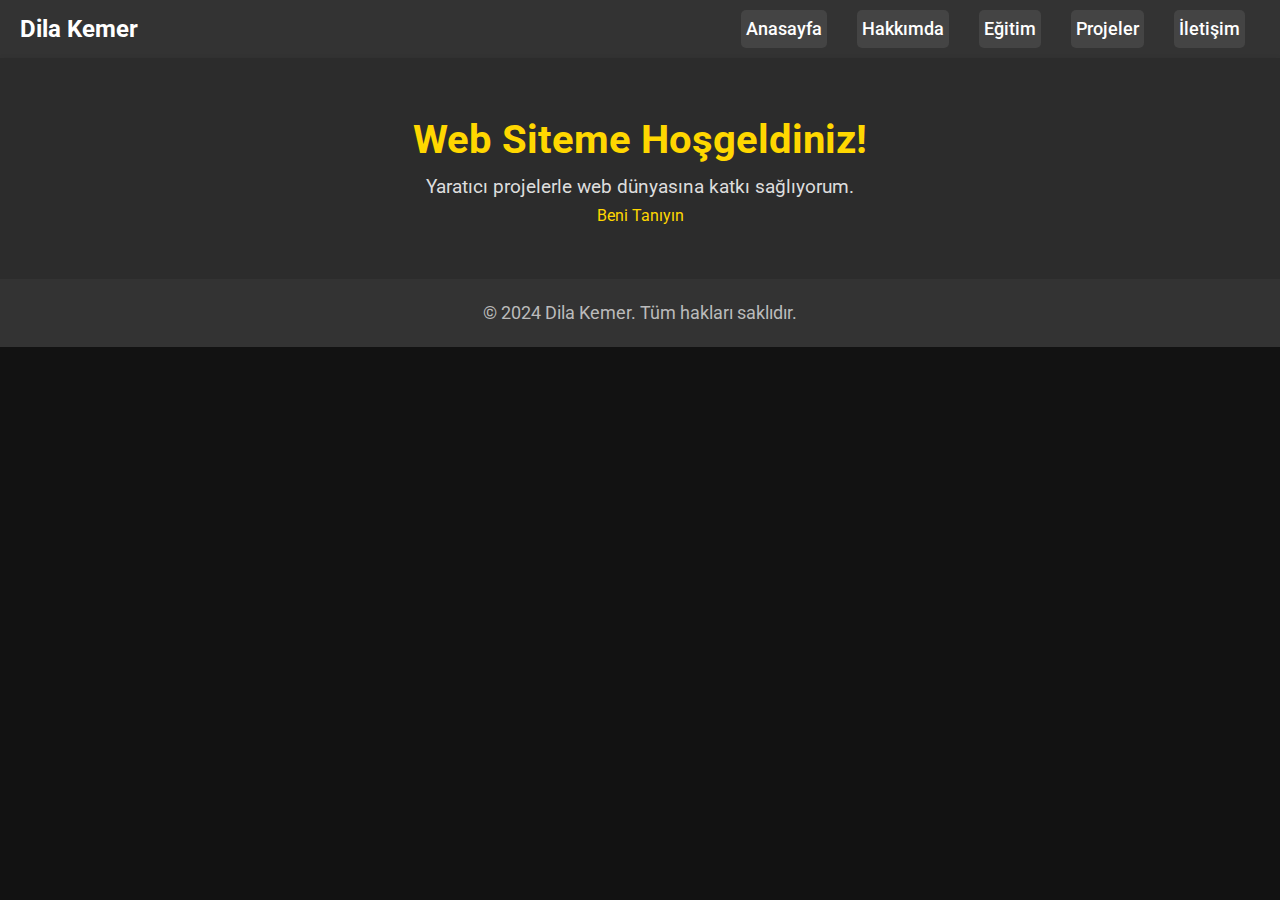
<file: index.html>
<!DOCTYPE html>
<html lang="tr">
<head>
  <meta charset="UTF-8">
  <meta name="viewport" content="width=device-width, initial-scale=1.0">
  <title>Hoşgeldiniz - Dila Kemer</title>
  <link href="https://fonts.googleapis.com/css2?family=Roboto:wght@400;500;700&family=Poppins:wght@300;400;600&display=swap" rel="stylesheet">
  <link rel="stylesheet" href="styles.css">
</head>
<body>
  <nav class="navbar">
    <div class="logo">Dila Kemer</div>
    <ul class="nav-links">
      <li><a href="index.html">Anasayfa</a></li>
      <li><a href="about.html">Hakkımda</a></li>
      <li><a href="education.html">Eğitim</a></li>
      <li><a href="projects.html">Projeler</a></li>
      <li><a href="contact.html">İletişim</a></li>
    </ul>
  </nav>

  <header>
    <div class="hero">
      <h1>Web Siteme Hoşgeldiniz!</h1>
      <p>Yaratıcı projelerle web dünyasına katkı sağlıyorum.</p>
      <a href="about.html" class="btn">Beni Tanıyın</a>
    </div>
  </header>

  <footer>
    <p>© 2024 Dila Kemer. Tüm hakları saklıdır.</p>
  </footer>
</body>
</html>
</file>
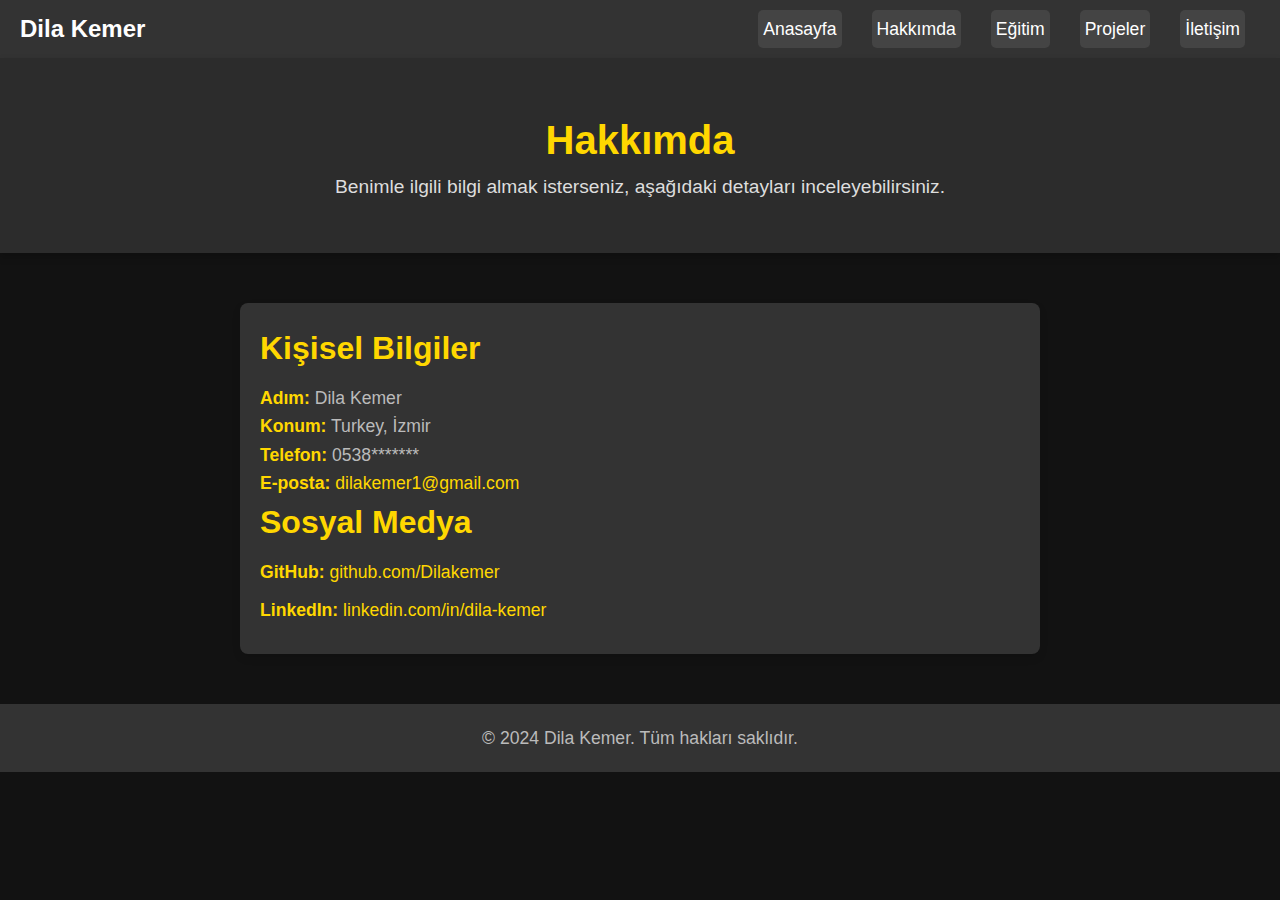
<file: about.html>
<!DOCTYPE html>
<html lang="tr">
<head>
  <meta charset="UTF-8">
  <meta name="viewport" content="width=device-width, initial-scale=1.0">
  <title>Hakkımda</title>
  <link rel="stylesheet" href="styles.css">
</head>
<body>
    <nav class="navbar">
        <div class="logo">Dila Kemer</div>
        <ul class="nav-links">
          <li><a href="index.html">Anasayfa</a></li>
          <li><a href="about.html">Hakkımda</a></li>
          <li><a href="education.html">Eğitim</a></li>
          <li><a href="projects.html">Projeler</a></li>
          <li><a href="contact.html">İletişim</a></li>
        </ul>
      </nav>
  <header>
    <h1>Hakkımda</h1>
    <p>Benimle ilgili bilgi almak isterseniz, aşağıdaki detayları inceleyebilirsiniz.</p>
  </header>
  

  <section id="about-info">
    <div class="personal-info">
      <h2>Kişisel Bilgiler</h2>
      <p><strong>Adım:</strong> Dila Kemer</p>
      <p><strong>Konum:</strong> Turkey, İzmir</p>
      <p><strong>Telefon:</strong> 0538*******</p>
      <p><strong>E-posta:</strong> <a href="mailto:dilakemer1@gmail.com">dilakemer1@gmail.com</a></p>
    </div>
    
    <div class="social-links">
      <h2>Sosyal Medya</h2>
      <p><strong>GitHub:</strong> <a href="https://github.com/Dilakemer" target="_blank">github.com/Dilakemer</a></p>
      <p><strong>LinkedIn:</strong> <a href="https://linkedin.com/in/dila-kemer-956b2425a" target="_blank">linkedin.com/in/dila-kemer</a></p>
    </div>
  </section>

  <footer>
    <p>© 2024 Dila Kemer. Tüm hakları saklıdır.</p>
  </footer>
</body>
</html>
</file>
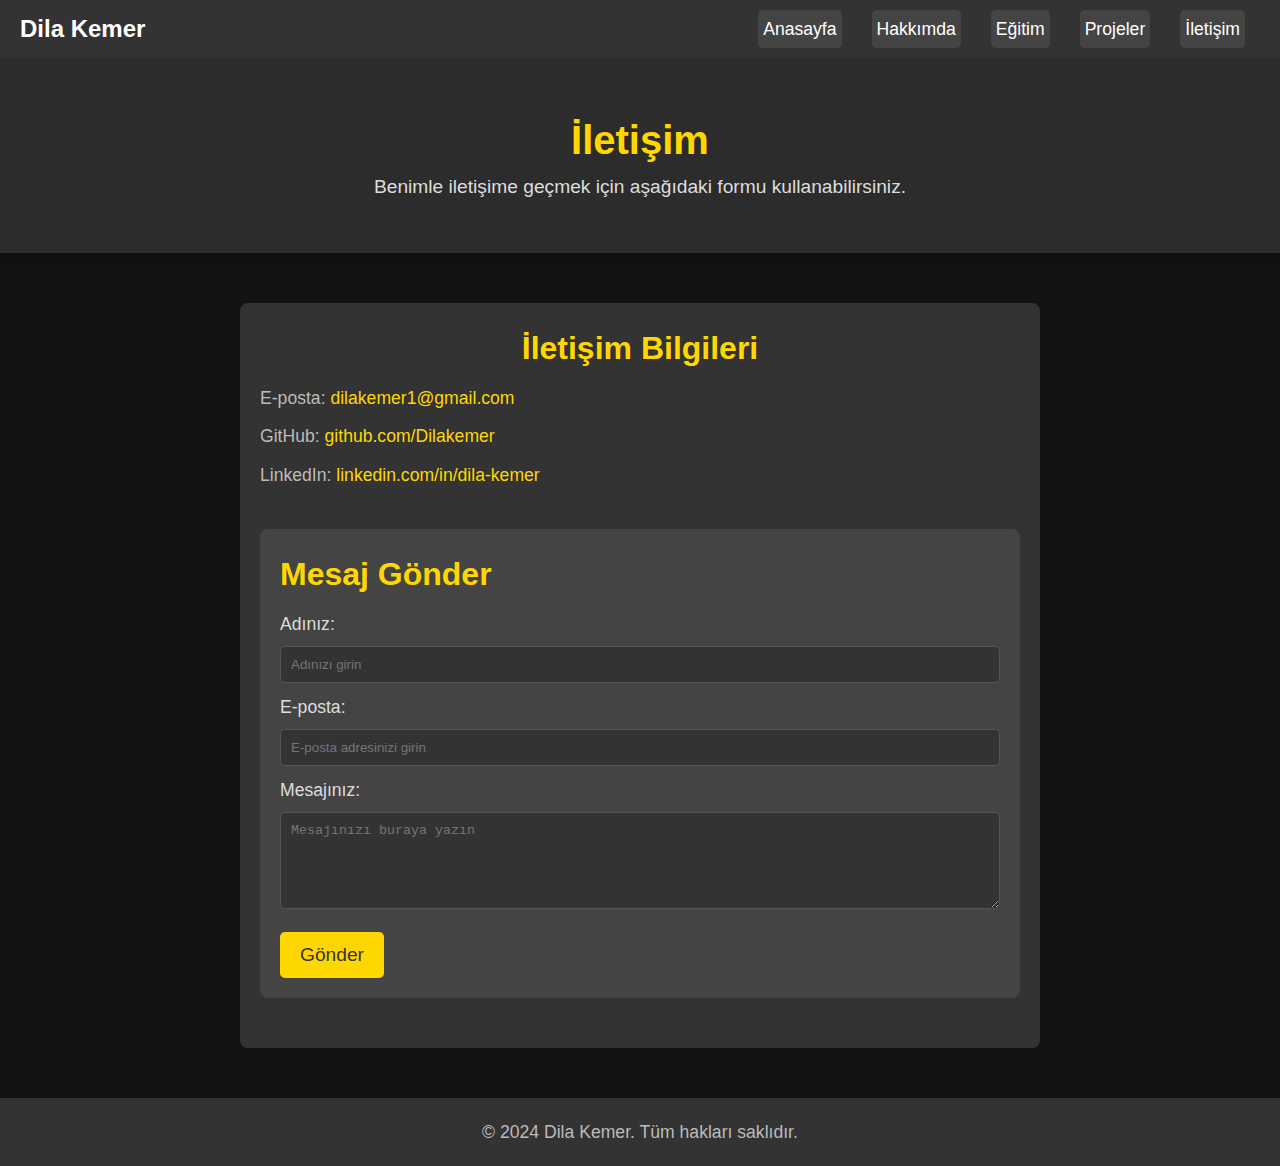
<file: contact.html>
<!DOCTYPE html>
<html lang="tr">
<head>
  <meta charset="UTF-8">
  <meta name="viewport" content="width=device-width, initial-scale=1.0">
  <title>İletişim</title>
  <link rel="stylesheet" href="styles.css">
</head>
<body>
    <nav class="navbar">
        <div class="logo">Dila Kemer</div>
        <ul class="nav-links">
          <li><a href="index.html">Anasayfa</a></li>
          <li><a href="about.html">Hakkımda</a></li>
          <li><a href="education.html">Eğitim</a></li>
          <li><a href="projects.html">Projeler</a></li>
          <li><a href="contact.html">İletişim</a></li>
        </ul>
      </nav>
  <header>
    <h1>İletişim</h1>
    <p>Benimle iletişime geçmek için aşağıdaki formu kullanabilirsiniz.</p>
  </header>

  <section id="contact-info">
    <div class="contact-details">
      <h2>İletişim Bilgileri</h2>
      <p>E-posta: <a href="mailto:dilakemer1@gmail.com">dilakemer1@gmail.com</a></p>
      <p>GitHub: <a href="https://github.com/Dilakemer" target="_blank">github.com/Dilakemer</a></p>
      <p>LinkedIn: <a href="https://linkedin.com/in/dila-kemer-956b2425a" target="_blank">linkedin.com/in/dila-kemer</a></p>
    </div>

    <div class="contact-form">
      <h2>Mesaj Gönder</h2>
      <form action="submit_form.php" method="POST">
        <label for="name">Adınız:</label>
        <input type="text" id="name" name="name" required placeholder="Adınızı girin">
        
        <label for="email">E-posta:</label>
        <input type="email" id="email" name="email" required placeholder="E-posta adresinizi girin">
        
        <label for="message">Mesajınız:</label>
        <textarea id="message" name="message" rows="5" required placeholder="Mesajınızı buraya yazın"></textarea>
        
        <button type="submit">Gönder</button>
      </form>
    </div>
  </section>

  <footer>
    <p>© 2024 Dila Kemer. Tüm hakları saklıdır.</p>
  </footer>
</body>
</html>
</file>
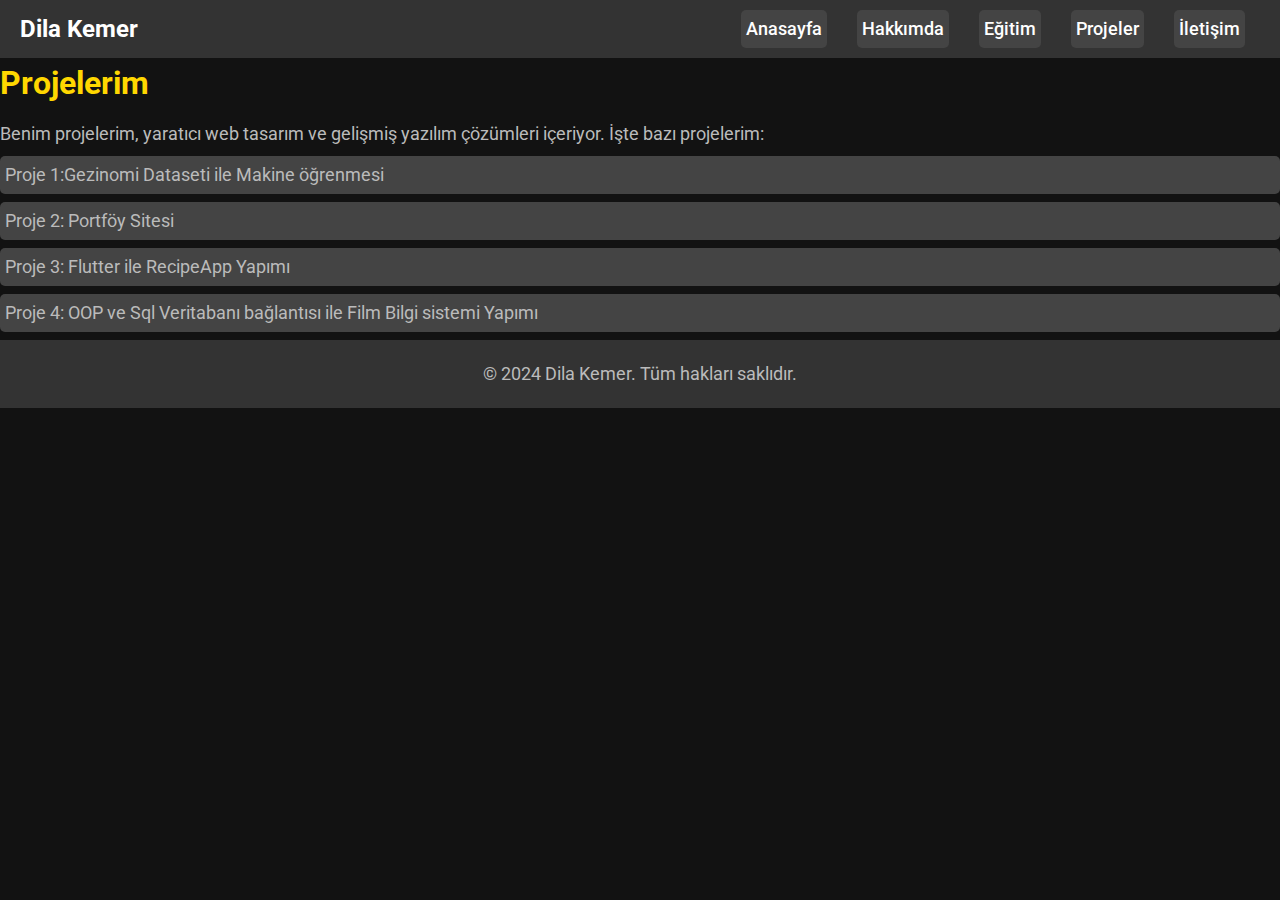
<file: projects.html>
<!DOCTYPE html>
<html lang="tr">
<head>
  <meta charset="UTF-8">
  <meta name="viewport" content="width=device-width, initial-scale=1.0">
  <title>Projeler - Dila Kemer</title>
  <link href="https://fonts.googleapis.com/css2?family=Roboto:wght@400;500;700&family=Poppins:wght@300;400;600&display=swap" rel="stylesheet">
  <link rel="stylesheet" href="styles.css">
</head>
<body>
  <nav class="navbar">
    <div class="logo">Dila Kemer</div>
    <ul class="nav-links">
      <li><a href="index.html">Anasayfa</a></li>
      <li><a href="about.html">Hakkımda</a></li>
      <li><a href="education.html">Eğitim</a></li>
      <li><a href="projects.html">Projeler</a></li>
      <li><a href="contact.html">İletişim</a></li>
    </ul>
  </nav>

  <section id="projects">
    <h2>Projelerim</h2>
    <p>Benim projelerim, yaratıcı web tasarım ve gelişmiş yazılım çözümleri içeriyor. İşte bazı projelerim:</p>
    <ul>
      <li>Proje 1:Gezinomi Dataseti ile Makine öğrenmesi </li>
      <li>Proje 2: Portföy Sitesi</li>
      <li>Proje 3: Flutter ile RecipeApp Yapımı</li>
      <li>Proje 4: OOP ve Sql Veritabanı bağlantısı ile Film Bilgi sistemi Yapımı</li>
    </ul>
  </section>

  <footer>
    <p>© 2024 Dila Kemer. Tüm hakları saklıdır.</p>
  </footer>
</body>
</html>
</file>
<file: styles.css>
/* Genel stil ayarları */
* {
    margin: 0;
    padding: 0;
    box-sizing: border-box;
  }
  
  body {
    font-family: 'Roboto', sans-serif;
    line-height: 1.6;
    background-color: #121212;
    color: #ddd;
    padding: 0;
    margin: 0;
  }
  
  /* Navbar (Menü) */
  .navbar {
    background-color: #333;
    color: #fff;
    padding: 10px 20px;
    display: flex;
    justify-content: space-between;
    align-items: center;
  }
  
  .navbar .logo {
    font-size: 24px;
    font-weight: bold;
  }
  
  .nav-links {
    list-style: none;
    display: flex;
  }
  
  .nav-links li {
    margin: 0 15px;
  }
  
  .nav-links li a {
    color: #fff;
    text-decoration: none;
    font-weight: 500;
  }
  
  .nav-links li a:hover {
    color: #ffd700;
  }
  
  /* İletişim Başlık */
  header {
    text-align: center;
    padding: 50px 20px;
    background-color: #2c2c2c;
    box-shadow: 0 4px 8px rgba(0, 0, 0, 0.2);
  }
  
  header h1 {
    font-size: 2.5em;
    color: #ffd700;
  }
  
  header p {
    font-size: 1.2em;
    color: #ddd;
  }
  
  /* İletişim Bilgileri */
  #contact-info {
    display: flex;
    flex-direction: column;
    align-items: center;
    margin: 50px auto;
    width: 90%;
    max-width: 800px;
    background-color: #333;
    padding: 20px;
    border-radius: 8px;
  }
  
  .contact-details, .contact-form {
    width: 100%;
    margin-bottom: 30px;
  }
  
  .contact-details h2 {
    font-size: 2em;
    color: #ffd700;
    text-align: center;
  }
  
  .contact-details p {
    font-size: 1.1em;
    color: #bbb;
    margin: 10px 0;
  }
  
  .contact-details a {
    color: #ffd700;
    text-decoration: none;
  }
  
  .contact-details a:hover {
    color: #fff;
  }
  
  /* Form alanı */
  .contact-form {
    background-color: #444;
    padding: 20px;
    border-radius: 8px;
  }
  
  .contact-form label {
    font-size: 1.1em;
    color: #ddd;
    margin-top: 10px;
    display: block;
  }
  
  .contact-form input,
  .contact-form textarea {
    width: 100%;
    padding: 10px;
    margin-top: 8px;
    border: 1px solid #555;
    background-color: #333;
    color: #ddd;
    border-radius: 5px;
  }
  
  .contact-form button {
    background-color: #ffd700;
    color: #333;
    padding: 12px 20px;
    border: none;
    margin-top: 15px;
    font-size: 1.2em;
    cursor: pointer;
    border-radius: 5px;
    transition: background-color 0.3s;
  }
  
  .contact-form button:hover {
    background-color: #ffa500;
  }
  /* Eğitim ve Kurslar */
#education, #courses {
    margin: 50px auto;
    width: 80%;
    max-width: 800px;
    background-color: #333;
    padding: 20px;
    border-radius: 8px;
    box-shadow: 0 4px 8px rgba(0, 0, 0, 0.1);
  }
  
  h2 {
    font-size: 2em;
    color: #ffd700;
    margin-bottom: 10px;
  }
  
  p, ul {
    font-size: 1.1em;
    color: #bbb;
  }
  
  ul {
    list-style: none;
  }
  
  ul li {
    margin: 8px 0;
    padding: 5px;
    background-color: #444;
    border-radius: 5px;
    transition: background-color 0.3s;
  }
  
  ul li:hover {
    background-color: #ffd700;
    color: #333;
  }
  /* Hakkımda ve Kişisel Bilgiler */
#about-info {
    margin: 50px auto;
    width: 80%;
    max-width: 800px;
    background-color: #333;
    padding: 20px;
    border-radius: 8px;
    box-shadow: 0 4px 8px rgba(0, 0, 0, 0.1);
  }
  
  h2 {
    font-size: 2em;
    color: #ffd700;
    margin-bottom: 10px;
  }
  
  p {
    font-size: 1.1em;
    color: #bbb;
  }
  
  strong {
    color: #ffd700;
  }
  
  a {
    color: #ffd700;
    text-decoration: none;
  }
  
  a:hover {
    text-decoration: underline;
  }
  
  /* Sosyal Medya Linkleri */
  .social-links p {
    margin: 10px 0;
  }
  
  /* Footer */
  footer {
    background-color: #333;
    color: #fff;
    text-align: center;
    padding: 20px;
    position: relative;
    bottom: 0;
    width: 100%;
  }
  
  /* Responsif Tasarım */
  @media (max-width: 768px) {
    header h1 {
      font-size: 2em;
    }
  
    header p {
      font-size: 1em;
    }
  
    #contact-info {
      width: 95%;
      margin: 20px auto;
    }
  
    .contact-form input,
    .contact-form textarea {
      font-size: 1em;
    }
  
    .contact-form button {
      font-size: 1.1em;
    }
  }
</file>
